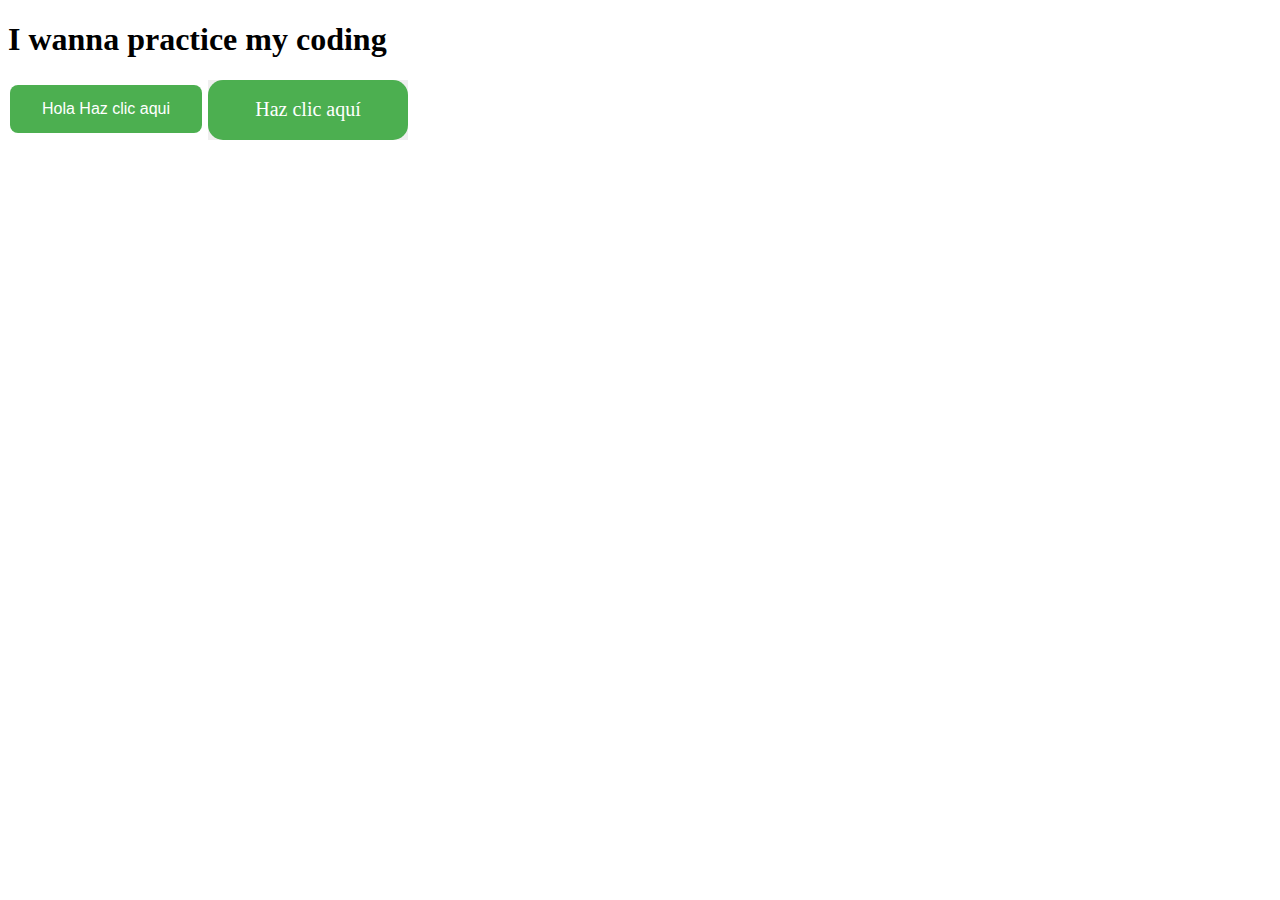
<file: index.html>
<!DOCTYPE html>
<html lang="en">
<head>
    <meta charset="UTF-8">
    <meta name="viewport" content="width=device-width, initial-scale=1.0">
    <title>imPractice</title>
    <link rel="stylesheet" href="style.css">
</head>
<body>
    <h1>I wanna practice my coding</h1>

    <button class="basic-button">Hola Haz clic aqui</button>
    <button class="svg-button">   Haz clic aquí    </button>
</body>
</html>
</file>
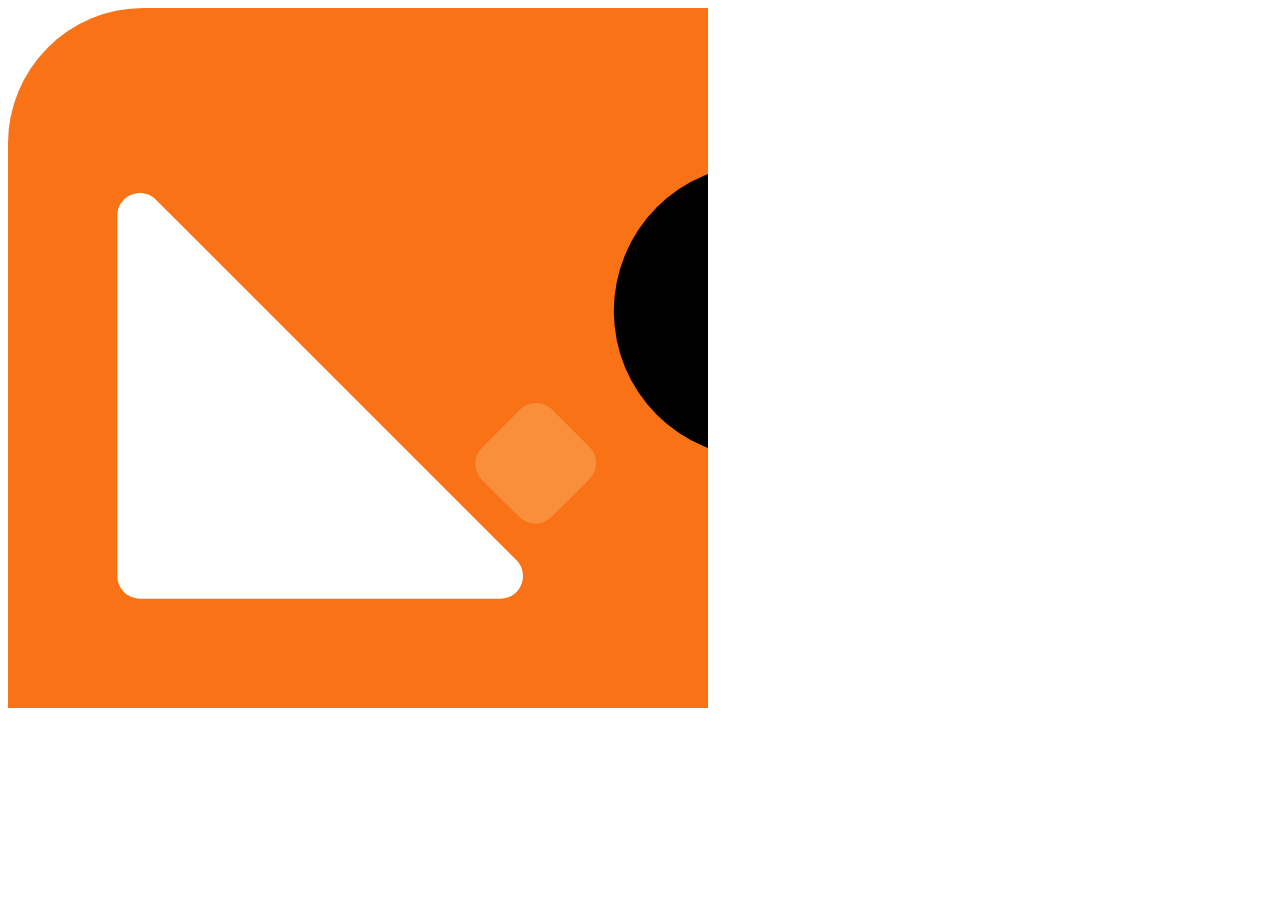
<file: animateSVG/index.html>
<!DOCTYPE html>
<html lang="en">

<head>
    <meta charset="UTF-8">
    <meta name="viewport" content="width=device-width, initial-scale=1.0">
    <title>SVG Animated</title>
    <link rel="stylesheet" href="style.css">
</head>

<body>
    <svg xmlns="http://www.w3.org/2000/svg" width="700" height="700" viewBox="0 0 124 124" fill="none">
        <rect id="background" width="200" height="200" rx="24" fill="#F97316" />
        <path id="triangle"
            d="M19.375 36.7818V100.625C19.375 102.834 21.1659 104.625 23.375 104.625H87.2181C90.7818 104.625 92.5664 100.316 90.0466 97.7966L26.2034 33.9534C23.6836 31.4336 19.375 33.2182 19.375 36.7818Z"
            fill="white" />
        <circle id="circle" cx="93.2109" cy="37.5391" r="18.1641" fill="black" />
        <rect id="diamond" opacity="0.4" x="81.1328" y="80.7198" width="17.5687" height="17.3876" rx="4"
            transform="rotate(-45 81.1328 80.7198)" fill="#FDBA74" />
    </svg>
    <script src="script.js"></script>
</body>

</html>
</file>
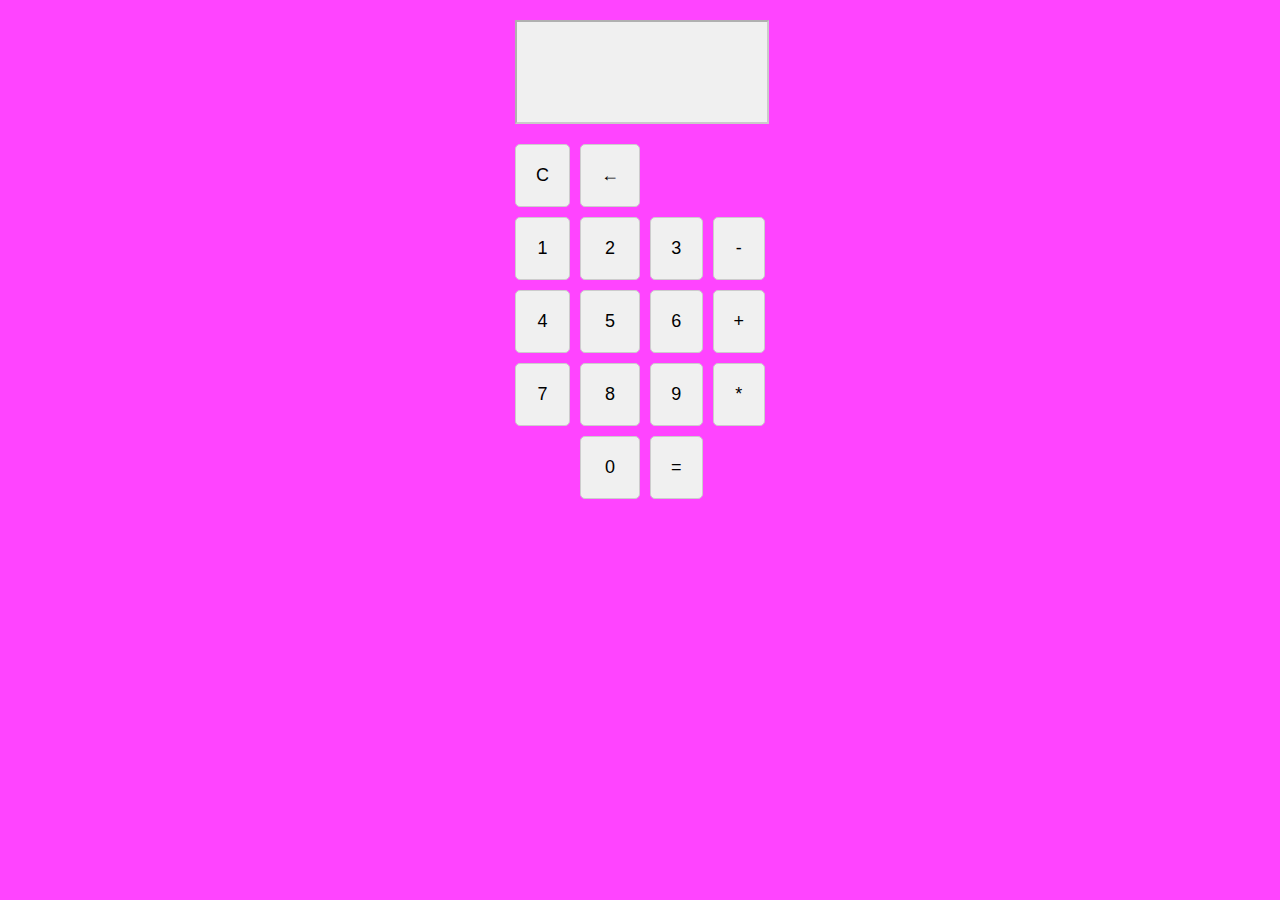
<file: calculator/index.html>
<!DOCTYPE html>
<html lang="en">
<head>
    <meta charset="UTF-8">
    <meta name="viewport" content="width=device-width, initial-scale=1.0">
    <title>Calculator</title>
    <link rel="stylesheet" href="style.css">
</head>
<body>
    <div class="main">
        <div class="calculator">
            <div class="screen"><input type="text" id="display" disabled></div>
            <div class="buttons">
                <button id="clear">C</button>
                <button id="backspace">←</button>
                <button>1</button>
                <button>2</button>
                <button>3</button>
                <button>-</button>
                <button>4</button>
                <button>5</button>
                <button>6</button>
                <button>+</button>
                <button>7</button>
                <button>8</button>
                <button>9</button>
                <button>*</button>
                <button class="zero">0</button>
                <!--Make this span all 3 columns-->
                <button id="equal">=</button>
            </div>
        </div>
    </div>
    <script src="script.js"></script>
</body>
</html>
</file>
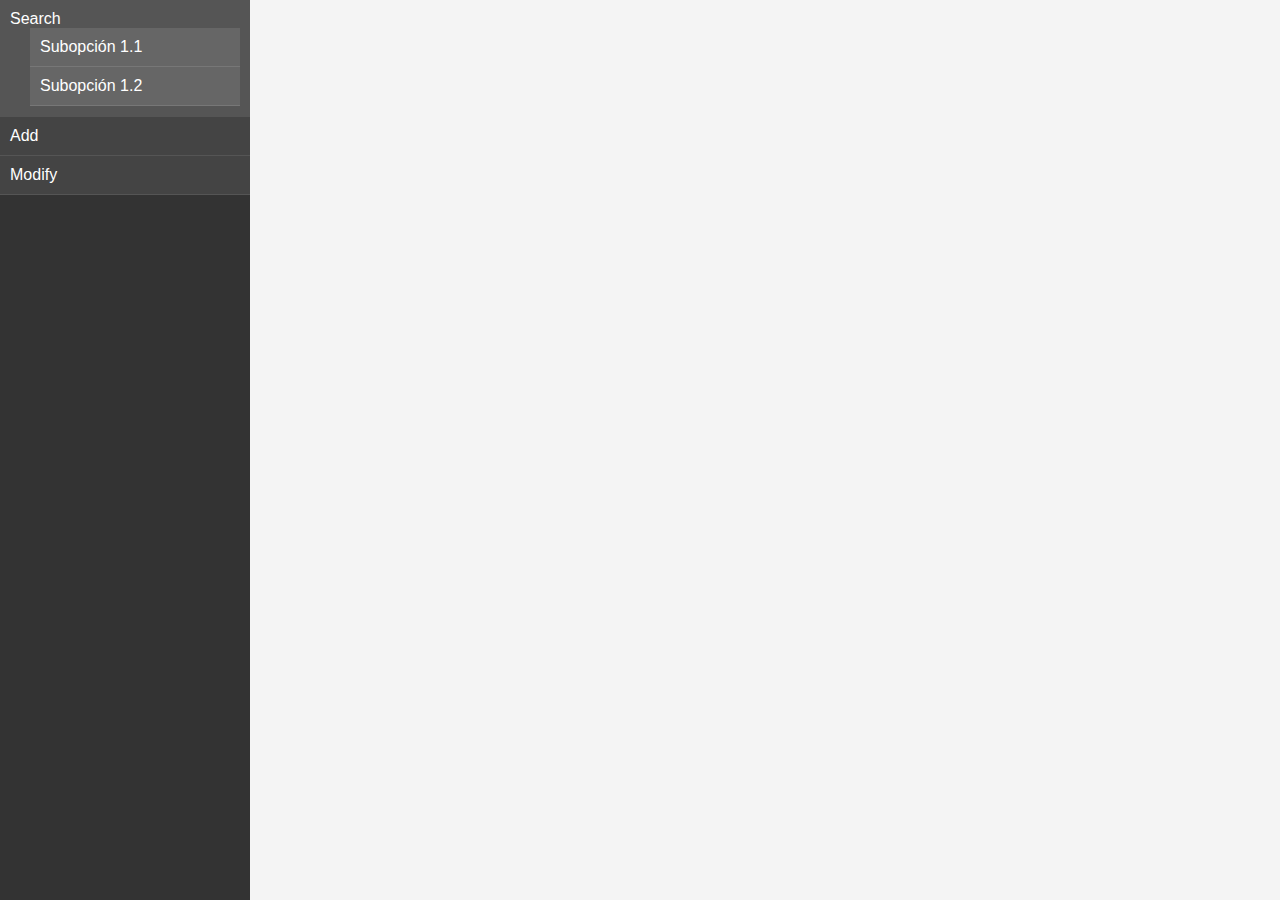
<file: drop-downMenu/index.html>
<!DOCTYPE html>
<html lang="en">
<head>
    <meta charset="UTF-8">
    <meta name="viewport" content="width=device-width, initial-scale=1.0">
    <title>Dashboard con Menú Desplegable</title>
    <!-- Enlace al archivo de estilos CSS -->
    <link rel="stylesheet" href="styles.css">
</head>
<body>
    <!-- Contenedor principal del dashboard -->
    <div class="dashboard">
        <!-- Menú principal como una lista desordenada -->
        <ul class="menu">
            <!-- Primer ítem del menú con submenú -->
            <li class="menu-item">
                Search 
                <!-- Submenú con dos opciones -->
                <ul class="submenu">
                    <li>Subopción 1.1</li>
                    <li>Subopción 1.2</li>
                </ul>
            </li>
            <!-- Segundo ítem del menú con submenú -->
            <li class="menu-item">
                Add
                <!-- Submenú con tres opciones -->
                <ul class="submenu">
                    <li>Subopción 2.1</li>
                    <li>Subopción 2.2</li>
                    <li>Subopción 2.3</li>
                </ul>
            </li>
            <!-- Tercer ítem del menú con submenú -->
            <li class="menu-item">
                Modify
                <!-- Submenú con cinco opciones -->
                <ul class="submenu">
                    <li>Subopción 3.1</li>
                    <li>Subopción 3.2</li>
                    <li>Subopción 3.3</li>
                    <li>Subopción 3.4</li>
                    <li>Subopción 3.5</li>
                </ul>
            </li>
        </ul>
    </div>
    <!-- Enlace al archivo JavaScript -->
    <script src="script.js"></script>
</body>
</html>
</file>
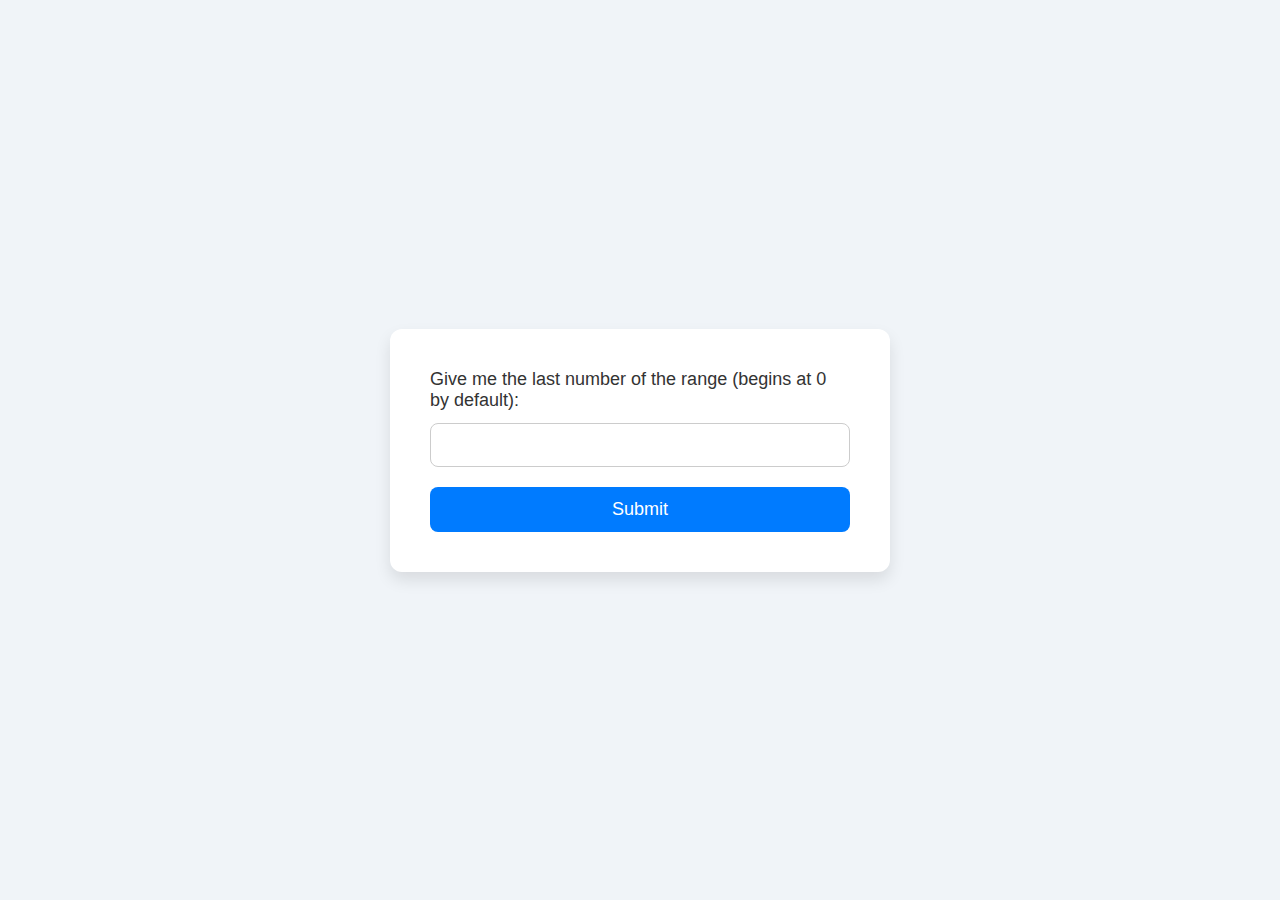
<file: primeNumber/index.html>
<!DOCTYPE html>
<html lang="en">
<head>
    <meta charset="UTF-8">
    <meta name="viewport" content="width=device-width, initial-scale=1.0">
    <title>Prime Number</title>
    <link rel="stylesheet" href="style.css">
</head>
<body>
    <form class="primeForm" id="primeForm" onsubmit="processForm(event)">
        <label for="rangeInput">Give me the last number of the range (begins at 0 by default):</label>
        <input type="number" id="rangeInput" name="rangeInput" required>
        <button type="submit">Submit</button>
    </form>
    <script>
        function processForm(event) {
            event.preventDefault(); //prevent that page reloading -b
            let lastNumber = document.getElementById('rangeInput').value;            

            const primeNumbers = [];

                for (i = 2; i < lastNumber; i++){
                  
                    i%i == 0 ? primeNumbers.push : "Its not a prime number";


                }
            }
            
    </script>
</body>
</html>
</file>
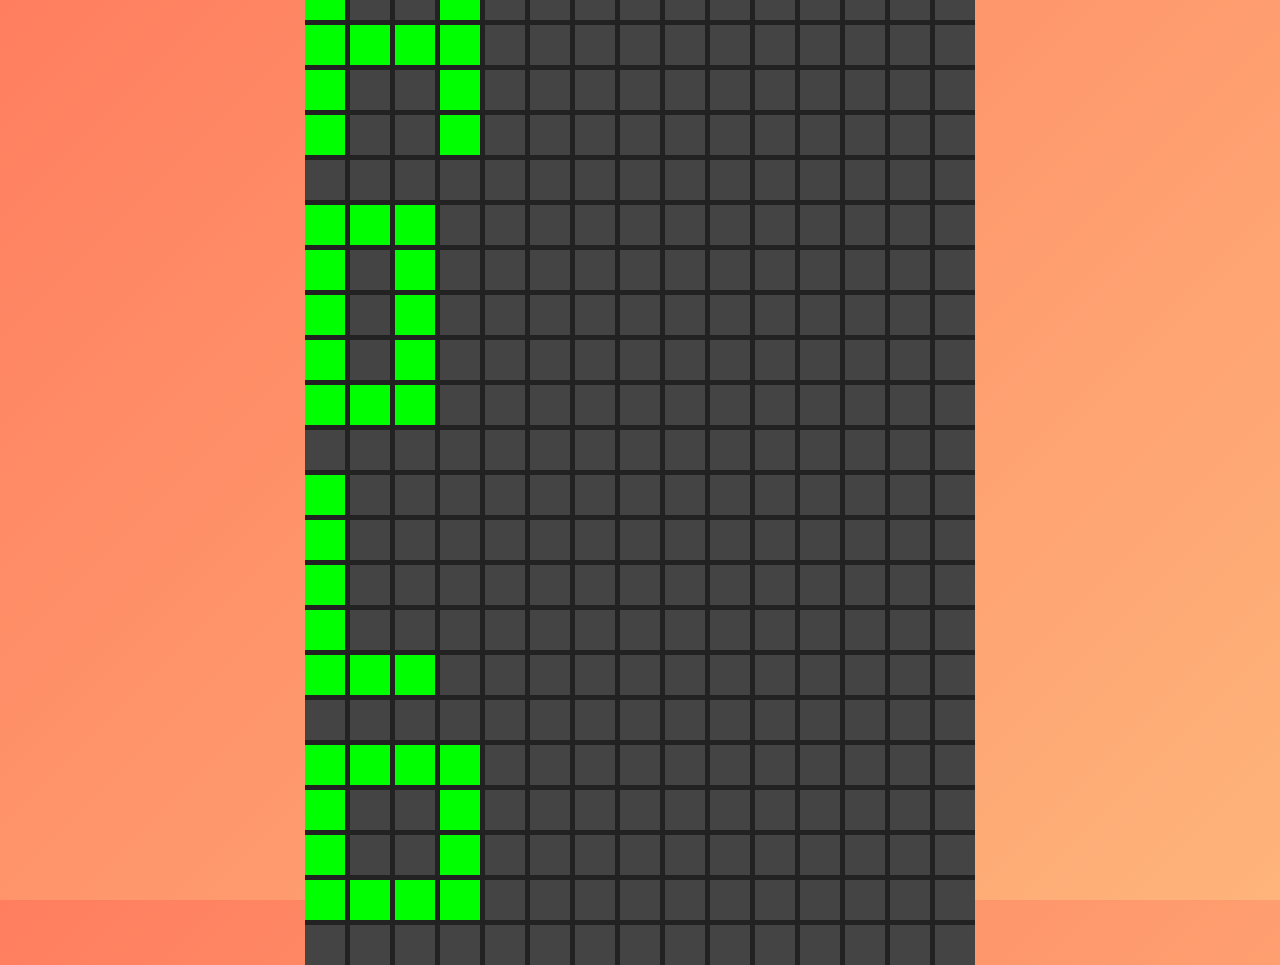
<file: scuareCSS/index.html>
<!DOCTYPE html>
<html lang="es">
<head>
  <meta charset="UTF-8">
  <meta name="viewport" content="width=device-width, initial-scale=1.0">
  <title>Cuadrícula Animada "Hola"</title>
  <style>
    /* Estilo general */
    body {
      display: flex;
      justify-content: center;
      align-items: center;
      height: 100vh;
      margin: 0;
      background: linear-gradient(135deg, #ff7e5f, #feb47b);
      font-family: Arial, sans-serif;
    }

    /* Contenedor de la cuadrícula */
    .grid-container {
      display: grid;
      grid-template-columns: repeat(15, 40px);
      grid-template-rows: repeat(7, 40px);
      gap: 5px;
      background-color: #222;
      position: relative;
    }

    /* Cuadrados individuales */
    .grid-item {
      width: 40px;
      height: 40px;
      background-color: #444;
    }

    /* Letras formadas en la cuadrícula */
    .on {
      background-color: #00ff00;
    }

    /* Estilo para la animación */
    @keyframes moveLeft {
      0% {
        transform: translateX(0);
      }
      100% {
        transform: translateX(-600px); /* Ajusta el movimiento */
      }
    }

    /* Aplicar la animación al contenedor */
    .animate {
      animation: moveLeft 10s linear infinite;
    }
  </style>
</head>
<body>

  <div class="grid-container animate" id="grid">
    <!-- Generamos los cuadrados vacíos en la cuadrícula -->
    <!-- Letras formadas por la clase "on" en los lugares correctos -->
  </div>

  <script>
    const grid = document.getElementById('grid');
    
    // Matriz de letras representadas en una cuadrícula 7x15
    const letters = [
      // Letra H
      [1, 0, 0, 1],
      [1, 0, 0, 1],
      [1, 1, 1, 1],
      [1, 0, 0, 1],
      [1, 0, 0, 1],
      [0, 0, 0, 0], // Espacio entre letras
      // Letra O
      [1, 1, 1, 0],
      [1, 0, 1, 0],
      [1, 0, 1, 0],
      [1, 0, 1, 0],
      [1, 1, 1, 0],
      [0, 0, 0, 0], // Espacio entre letras
      // Letra L
      [1, 0, 0, 0],
      [1, 0, 0, 0],
      [1, 0, 0, 0],
      [1, 0, 0, 0],
      [1, 1, 1, 0],
      [0, 0, 0, 0], // Espacio entre letras
      // Letra A
      [1, 1, 1, 1],
      [1, 0, 0, 1],
      [1, 0, 0, 1],
      [1, 1, 1, 1],
      [0, 0, 0, 0],
    ];

    // Generar la cuadrícula basada en la matriz
    function createGrid(letters) {
      for (let row = 0; row < letters.length; row++) {
        for (let col = 0; col < 15; col++) {
          const cell = document.createElement('div');
          cell.classList.add('grid-item');
          if (letters[row][col] === 1) {
            cell.classList.add('on');
          }
          grid.appendChild(cell);
        }
      }
    }

    // Crear la cuadrícula de letras
    createGrid(letters);
  </script>

</body>
</html>
</file>
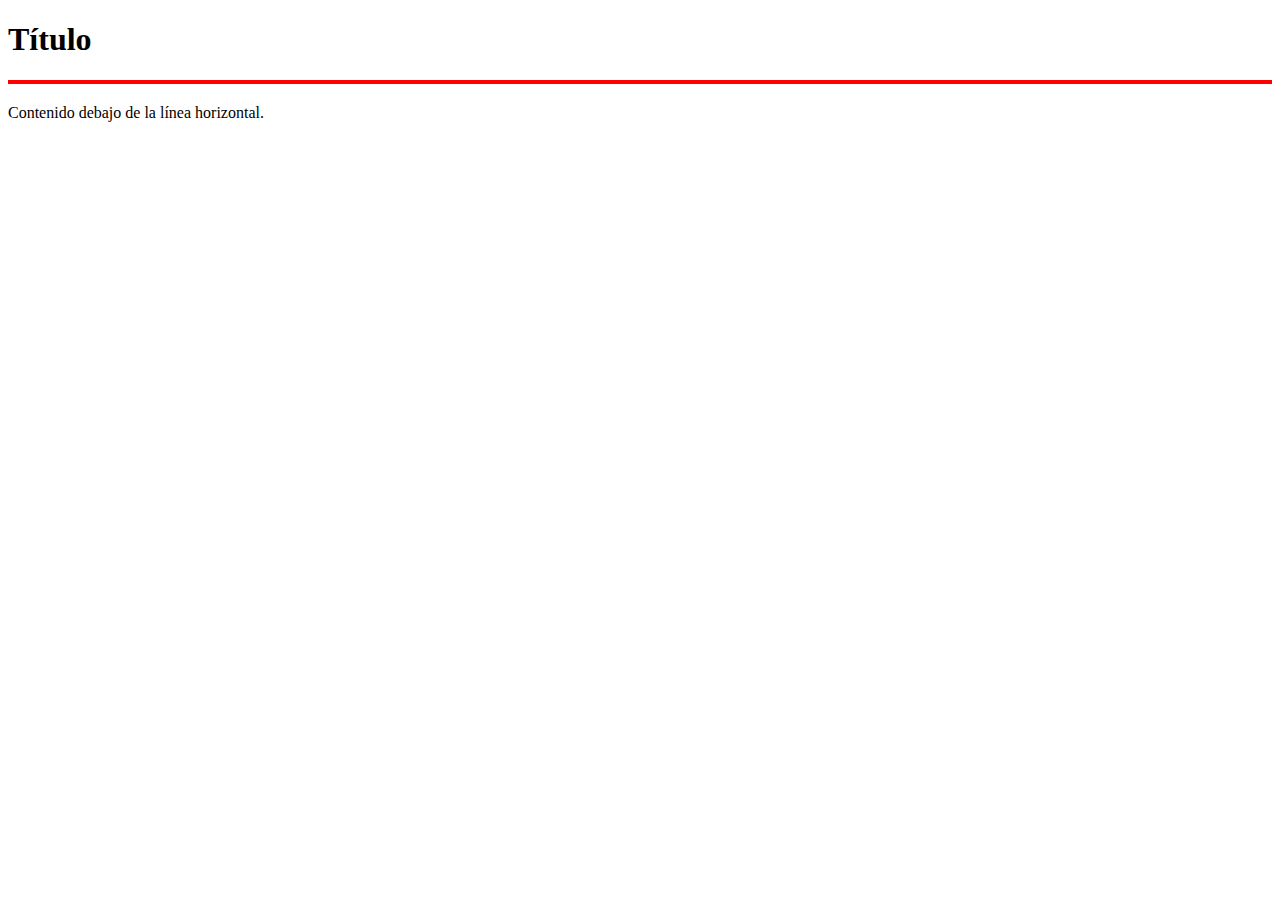
<file: simpleLine/index.html>
<!DOCTYPE html>
<html lang="es">
<head>
  <meta charset="UTF-8">
  <meta name="viewport" content="width=device-width, initial-scale=1.0">
  <style>
    hr {
      border: none; 
      height: 4px;  /* Grosor de la línea */
      background-color: red; /* Color de la línea */
      width: 100%;  /* El largo de la linea (puede ser en porcentaje o en píxeles) */
      margin: 20px auto; /* Centramos la línea horizontal */
    }
  </style>
  <title>Ejemplo de Línea Horizontal</title>
</head>
<body>
  <h1>Título</h1>
  <hr>
  <p>Contenido debajo de la línea horizontal.</p>
</body>
</html>
</file>
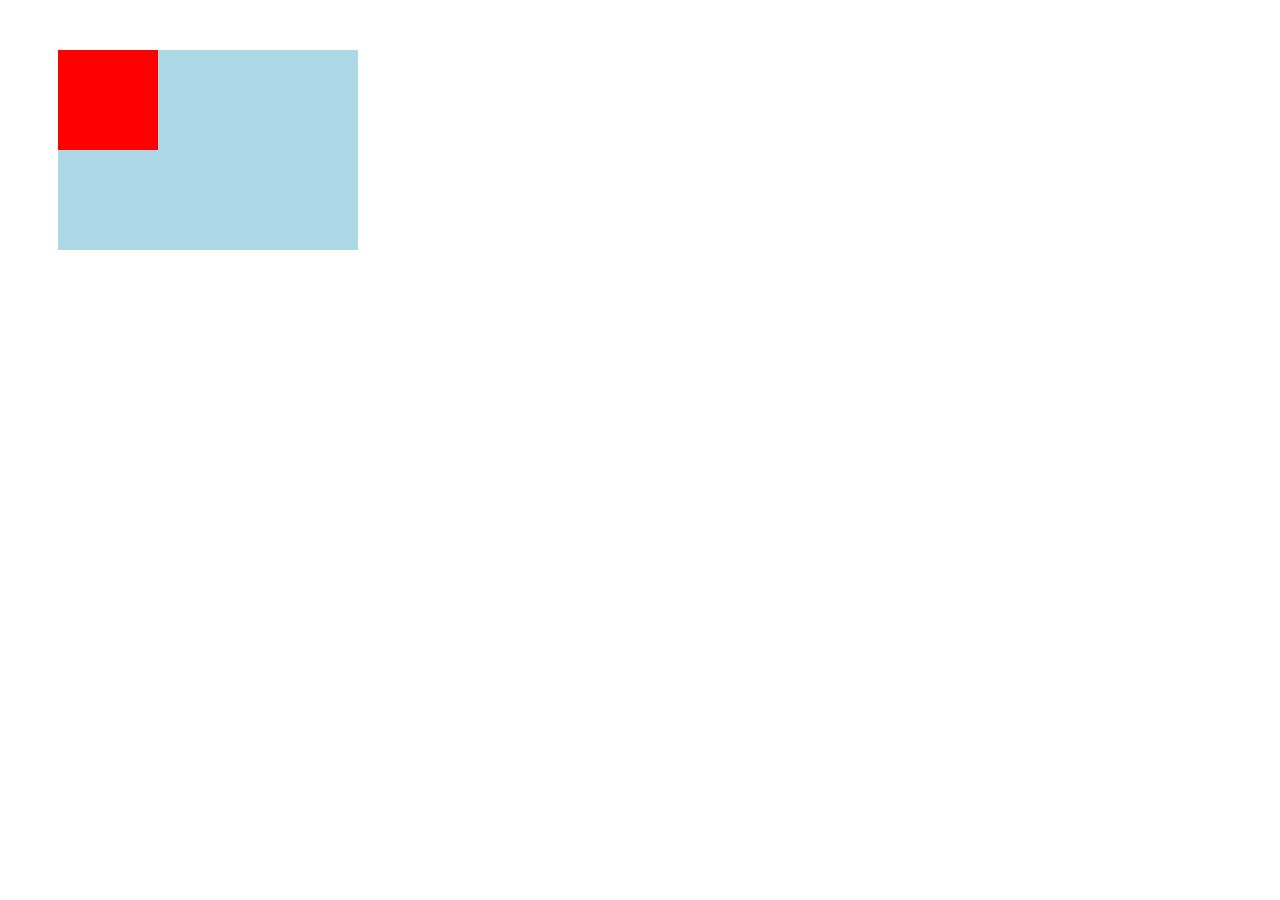
<file: absoluteRelative.html>
<!DOCTYPE html>
<html lang="es">
<head>
    <meta charset="UTF-8">
    <meta name="viewport" content="width=device-width, initial-scale=1.0">
    <title>Position: Relative vs Absolute</title>
    <style>
        /* Contenedor principal */
        .container {
            width: 300px;
            height: 200px;
            background-color: lightblue;
            position: relative; /* Este contenedor es relativo */
            margin: 50px;
        }

        /* Cuadrado con posición relativa */
        .relative-box {
            width: 100px;
            height: 100px;
            background-color: red;
            position: relative; /* Posicionado relativo a su posición normal */
            z-index: 2; /* Aumenta z-index para estar al frente */
            animation: move-relative 3s infinite alternate; /* Animación */
        }

        /* Cuadrado con posición absoluta */
        .absolute-box {
            width: 100px;
            height: 100px;
            background-color: green;
            position: absolute; /* Posicionado en relación al contenedor padre (container) */
            top: 0;
            left: 0;
            z-index: 1; /* z-index menor para que esté detrás */
            animation: move-absolute 3s infinite alternate; /* Animación */
        }

        /* Animación para la caja relativa */
        @keyframes move-relative {
            0% { top: 0; left: 0; }
            100% { top: 50px; left: 50px; }
        }

        /* Animación para la caja absoluta */
        @keyframes move-absolute {
            0% { top: 0; left: 0; }
            100% { top: 100px; left: 100px; }
        }
    </style>
</head>
<body>
    <div class="container">
        <div class="relative-box"></div>
        <div class="absolute-box"></div>
    </div>
</body>
</html>
</file>
<file: style.css>
/* Botón básico con estilo verde y esquinas redondeadas */
.basic-button {
    background-color: #4CAF50; /* Color de fondo verde */
    border: none; /* Sin borde */
    color: white; /* Texto en color blanco */
    padding: 15px 32px; /* Espaciado interno: 15px arriba y abajo, 32px a los lados */
    text-align: center; /* Centrar el texto dentro del botón */
    text-decoration: none; /* Elimina cualquier subrayado u otra decoración de texto */
    display: inline-block; /* Define el botón como un elemento en línea, que respeta el flujo del texto */
    font-size: 16px; /* Tamaño de la fuente del texto dentro del botón */
    margin: 4px 2px; /* Espaciado exterior: 4px arriba y abajo, 2px a los lados */
    cursor: pointer; /* Cambia el cursor a un puntero al pasar sobre el botón */
    border-radius: 8px; /* Esquinas redondeadas de 8px */
}

/* Estilo al pasar el ratón por encima del botón (hover) */
.basic-button:hover {
    background-color: #45a049; /* Cambia el color de fondo a un verde más oscuro */
}


/* Botón con SVG como fondo */
.svg-button {
    background-image: url('data:image/svg+xml;charset=UTF-8,<svg xmlns="http://www.w3.org/2000/svg" width="200" height="60"><rect width="200" height="60" rx="15" ry="15" style="fill:%234CAF50;"/><text x="50%25" y="50%25" fill="white" font-size="20" text-anchor="middle" dy=".3em">Haz clic aquí</text></svg>');
    background-size: cover; /* Asegura que el SVG cubra todo el botón */
    border: none;
    width: 200px; /* Ancho del botón */
    height: 60px; /* Altura del botón */
    cursor: pointer; /* Cambia el cursor a un puntero */
    text-indent: -9999px; /* Oculta el texto del botón, ya que el texto está en el SVG */
}

.svg-button:hover {
    filter: brightness(0.9); /* Hace que el botón se vea un poco más oscuro al pasar el ratón */
}
</file>
<file: animateSVG/style.css>
#background {
  animation: growRect 5s infinite alternate;
}

@keyframes growRect {
  0% {
    width: 124px;
    height: 124px;
  }
  100% {
    width: 100vw; /* Ocupa todo el ancho de la ventana */
    height: 100vh; /* Ocupa todo el alto de la ventana */
  }
}

/*CSS para Animar el Triángulo (movimiento y rotación)*/
#triangle {
  animation: moveAndRotate 5s infinite alternate;
}

@keyframes moveAndRotate {
  0% {
    transform: translateX(0) rotate(0deg);
  }
  100% {
    transform: translateX(20px) rotate(360deg);
  }
}

/*Other animation*/
#triangle {
  animation: shrinkTriangle 4s infinite alternate;
}

@keyframes shrinkTriangle {
  0% {
    transform: scale(1);
  }
  100% {
    transform: scale(0.5); /* Reduce a la mitad su tamaño */
  }
}

/* CSS para Animar el Círculo (escalar)*/
#circle {
  animation: scaleCircle 2s infinite alternate;
}

@keyframes scaleCircle {
  0% {
    transform: scale(1);
  }
  100% {
    transform: scale(1.5);
  }
}

/*Other animation */

#circle {
  animation: scaleCircle 3s infinite alternate;
}

@keyframes scaleCircle {
  0% {
    transform: scale(1);
  }
  100% {
    transform: scale(2); /* Duplica el tamaño */
  }
}

/*CSS to animate a diamond*/
#diamond {
    animation: animateDiamond 4s infinite alternate;
}

@keyframes animateDiamond {
    0% {
        transform: scale(1);
        opacity: 1;
    }
    50% {
        transform: scale(2); /* Duplicar tamaño */
        opacity: 0.5; /* Semitransparente */
    }
    100% {
        transform: scale(0.5); /* Encoger tamaño */
        opacity: 0; /* Desaparecer */
    }
}
</file>
<file: calculator/style.css>
/* Estilo básico para el cuerpo de la página */
body {
    font-family: Arial, sans-serif;
    margin: 0;
    padding: 0;
    background-color: #f4f; /* Fondo gris claro */
}

/*You need to undenstand that what is the container that conainer it in this case 
  <div> that comes with a default setting -By Beto */
.calculator {
    width: 250px;
    margin: 20px auto;
}

.calculator input {
    width: 100%;
    height: 100px;
    margin-bottom: 20px;
    background-color: #f0f0f0;
    text-align: right; /* Alinea el texto a la derecha */
    padding: 0; /* Añade espacio en la parte inferior */
    font-size: 32px;
    line-height: 100px; /* Centra el texto verticalmente si no hay padding */
    
}

.buttons {
    display: grid;
    grid-template-columns: repeat(4, 1fr); /* 3 columns */
    gap: 10px; /* Space between buttons*/
}

/*Select the therd button in this case*/
.buttons button:nth-child(3) {
    grid-column-start: 1; /* Empieza en la primera columna de la segunda fila */
}

.buttons button {
    padding: 20px;
    font-size: 18px;
    background-color: #f0f0f0;
    border: 1px solid #ccc;
    border-radius: 5px;
    cursor: pointer;
    transition: background-color 0.3s ease-in-out;
}

.buttons button:hover {
    background-color: #ddd;
}

.buttons .zero {
    grid-column: 2 / 3;
}
</file>
<file: drop-downMenu/styles.css>
/* Estilo básico para el cuerpo de la página */
body {
    font-family: Arial, sans-serif;
    margin: 0;
    padding: 0;
    background-color: #f4f4f4; /* Fondo gris claro */
}

/* Estilo para el contenedor del dashboard */
.dashboard {
    width: 250px; /* Ancho del menú */
    background-color: #333; /* Fondo oscuro para el menú */
    position: fixed; /* Fijo en la pantalla, siempre visible */
    height: 100%; /* Ocupa toda la altura de la pantalla */
    overflow: auto; /* Permite hacer scroll si el contenido es muy largo */
    color: #fff; /* Color del texto en blanco */
}

/* Estilo para la lista principal del menú */
.menu {
    list-style-type: none; /* Elimina los puntos de la lista */
    padding: 0;
    margin: 0;
}

/* Estilo para cada ítem del menú */
.menu-item {
    padding: 10px; /* Espaciado interno */
    cursor: pointer; /* Cambia el cursor a mano cuando pasas por encima */
    background-color: #444; /* Fondo más claro que el contenedor */
    border-bottom: 1px solid #555; /* Línea divisoria entre ítems */
}

/* Estilo cuando pasas el mouse por un ítem del menú */
.menu-item:hover {
    background-color: #555; /* Cambia el fondo cuando el ítem está resaltado */
}

/* Estilo para los submenús */
.submenu {
    list-style-type: none; /* Elimina los puntos de la lista */
    padding-left: 20px; /* Indentación para diferenciar del menú principal */
    display: none; /* Oculta el submenú por defecto */
    margin: 0;
}

/* Estilo para cada ítem del submenú */
.submenu li {
    padding: 10px; /* Espaciado interno */
    background-color: #666; /* Fondo más claro que el ítem del menú */
    border-bottom: 1px solid #777; /* Línea divisoria entre ítems del submenú */
}

/* Estilo cuando pasas el mouse por un ítem del submenú */
.submenu li:hover {
    background-color: #777; /* Cambia el fondo cuando el ítem está resaltado */
}
</file>
<file: primeNumber/style.css>
/* 
 * Reset CSS 
 * Este archivo CSS se utiliza para eliminar los estilos predeterminados que los navegadores aplican a los elementos HTML.
 * Esto ayuda a asegurar que el diseño de la página sea consistente en diferentes navegadores.
 */

 /* 
  * Selector universal (*) 
  * Aplica estilos a todos los elementos del documento.
  */
  * {
    /* 
     * Elimina todos los márgenes predeterminados de los elementos.
     * Esto es útil para evitar márgenes no deseados alrededor de los elementos.
     */
    margin: 0;

    /* 
     * Elimina todos los rellenos (padding) predeterminados de los elementos.
     * Esto es útil para evitar rellenos no deseados dentro de los elementos.
     */
    padding: 0;

    /* 
     * Cambia el modelo de caja de los elementos a 'border-box'.
     * Con 'border-box', el width y height de un elemento incluyen el contenido, el padding y el borde.
     * Esto facilita el control del tamaño de los elementos. (Por defecto, el valor de -> content-box )
     * Esto significa que el width y height de un elemento solo se aplican al contenido, sin incluir padding y border.
     */
    box-sizing: border-box;
}

/* 

 * Nota:
 * Este es un reset básico. En proyectos más complejos, es posible que desees usar una hoja de estilos de "normalize.css"
 * que ajusta los estilos predeterminados en lugar de eliminarlos por completo, para mantener consistencia en el diseño 
 * entre diferentes navegadores.
 */
 
/* 
 * Estilo para el cuerpo del documento (body) 
 * Este bloque centra el contenido en la pantalla completa y le da un fondo suave.
 */
 body {
    margin: 0; /* Elimina márgenes predeterminados alrededor del cuerpo */
    padding: 0; /* Elimina cualquier relleno (padding) predeterminado */
    display: flex; /* Utiliza Flexbox para centrar el contenido */
    justify-content: center; /* Centra el contenido horizontalmente */
    align-items: center; /* Centra el contenido verticalmente */
    height: 100vh; /* Hace que el cuerpo ocupe toda la altura de la ventana */
    background-color: #f0f4f8; /* Color de fondo suave y claro */
    font-family: 'Arial', sans-serif; /* Define la fuente para el texto en la página */
}

/* 
 * Estilo para el formulario (primeForm) 
 * Este bloque da estilo al formulario, lo hace elegante y lo centra.
 */
.primeForm {
    background-color: #ffffff; /* Color de fondo blanco para el formulario */
    border-radius: 12px; /* Bordes redondeados en las esquinas del formulario */
    padding: 40px; /* Espacio interior alrededor del contenido del formulario */
    box-shadow: 0 8px 16px rgba(0, 0, 0, 0.1); /* Sombra suave alrededor del formulario para darle un efecto elevado */
    max-width: 500px; /* Ancho máximo del formulario para evitar que sea demasiado ancho */
    width: 100%; /* El formulario ocupará el 100% del espacio disponible dentro del contenedor */
    box-sizing: border-box; /* Incluye padding y bordes dentro del ancho total del formulario */
}

/* 
 * Estilo para la etiqueta (label) 
 * Este bloque define la apariencia del texto que describe el campo de entrada.
 */
.primeForm label {
    display: block; /* La etiqueta ocupará toda la línea disponible */
    font-size: 18px; /* Tamaño de fuente más grande para mejor legibilidad */
    color: #333333; /* Color oscuro para el texto de la etiqueta */
    margin-bottom: 12px; /* Espacio debajo de la etiqueta para separar el campo de entrada */
}

/* 
 * Estilo para el campo de entrada (input[type="number"]) 
 * Este bloque da estilo al campo de entrada donde el usuario ingresa el número.
 */
.primeForm input[type="number"] {
    width: 100%; /* El campo de entrada ocupará todo el ancho disponible */
    padding: 12px; /* Espacio interior para hacer que el campo sea más cómodo de usar */
    margin-bottom: 20px; /* Espacio debajo del campo para separarlo del botón de envío */
    border-radius: 8px; /* Bordes redondeados para un estilo más suave */
    border: 1px solid #cccccc; /* Borde gris claro alrededor del campo de entrada */
    box-sizing: border-box; /* Incluye padding y bordes dentro del ancho total del campo */
    font-size: 16px; /* Tamaño de fuente para el texto dentro del campo */
}

/* 
 * Estilo para el botón de envío (button[type="submit"]) 
 * Este bloque define la apariencia del botón que envía el formulario.
 */
.primeForm button[type="submit"] {
    background-color: #007bff; /* Color de fondo azul para el botón */
    color: white; /* Color del texto en el botón (blanco para contraste) */
    padding: 12px; /* Espacio interior para hacer que el botón sea grande y fácil de hacer clic */
    border-radius: 8px; /* Bordes redondeados para un estilo más suave */
    border: none; /* Sin bordes adicionales alrededor del botón */
    cursor: pointer; /* Cambia el cursor a una mano para indicar que es clicable */
    font-size: 18px; /* Tamaño de fuente para el texto en el botón */
    width: 100%; /* El botón ocupará todo el ancho disponible */
    transition: background-color 0.3s ease; /* Animación suave cuando se cambia el color de fondo */
}

/* 
 * Estilo para el botón de envío al pasar el cursor (hover) 
 * Este bloque define el cambio de color cuando el usuario pasa el cursor sobre el botón.
 */
.primeForm button[type="submit"]:hover {
    background-color: #0056b3; /* Cambia el color de fondo del botón a un azul más oscuro */
}
</file>
